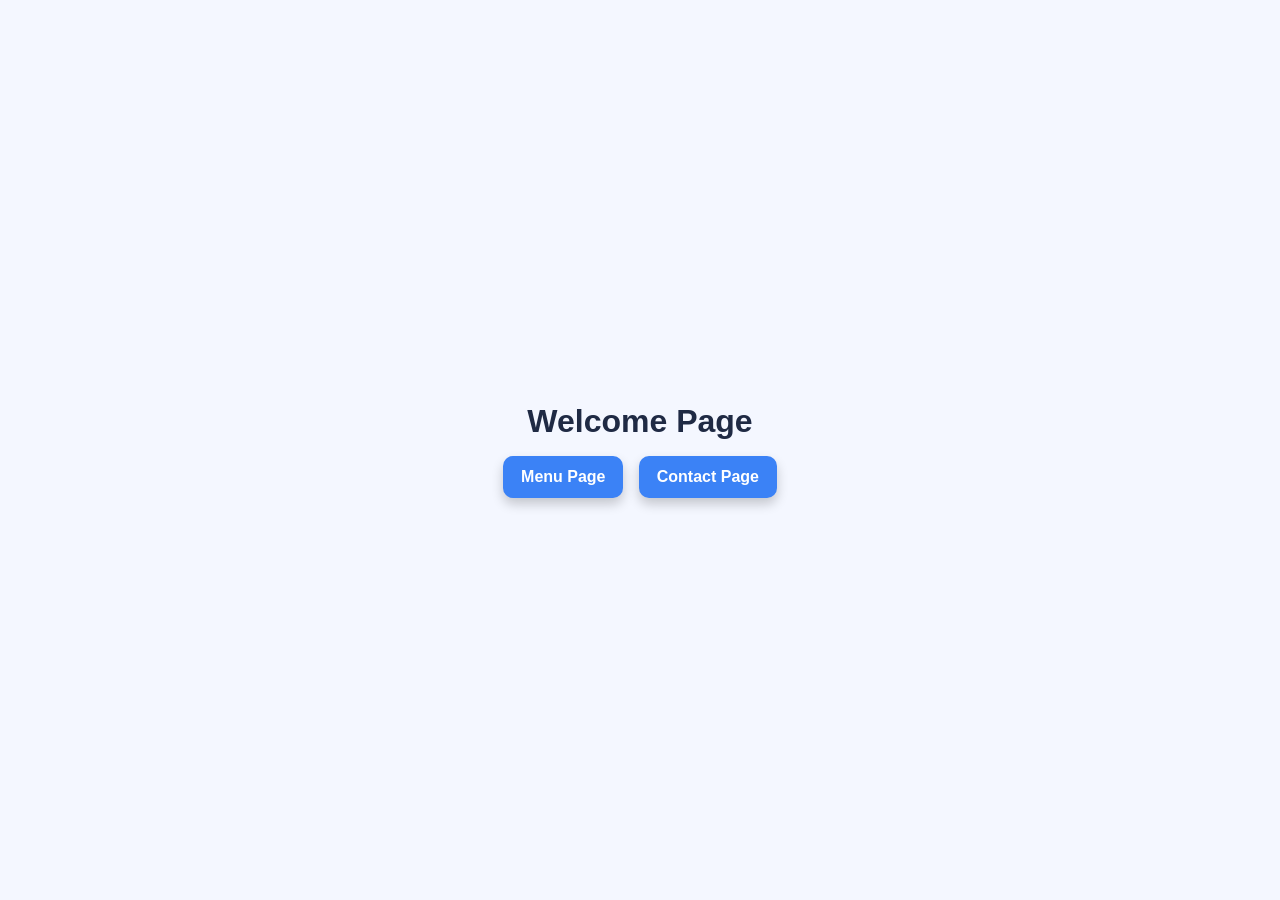
<file: index.html>
<!DOCTYPE html>
<html lang="en">
<head>
  <meta charset="UTF-8" />
  <meta name="viewport" content="width=device-width, initial-scale=1.0" />
  <title>Welcome Page</title>
  <link rel="stylesheet" href="styles.css" />
</head>
<body>
  <main class="center-page">
    <h1>Welcome Page</h1>
    <div class="button-row">
      <a class="btn-link" href="menu.html" target="_blank" rel="noopener noreferrer">Menu Page</a>
      <a class="btn-link" href="contact.html" target="_blank" rel="noopener noreferrer">Contact Page</a>
    </div>
  </main>
  <script src="script.js" defer></script>
</body>
</html>
</file>
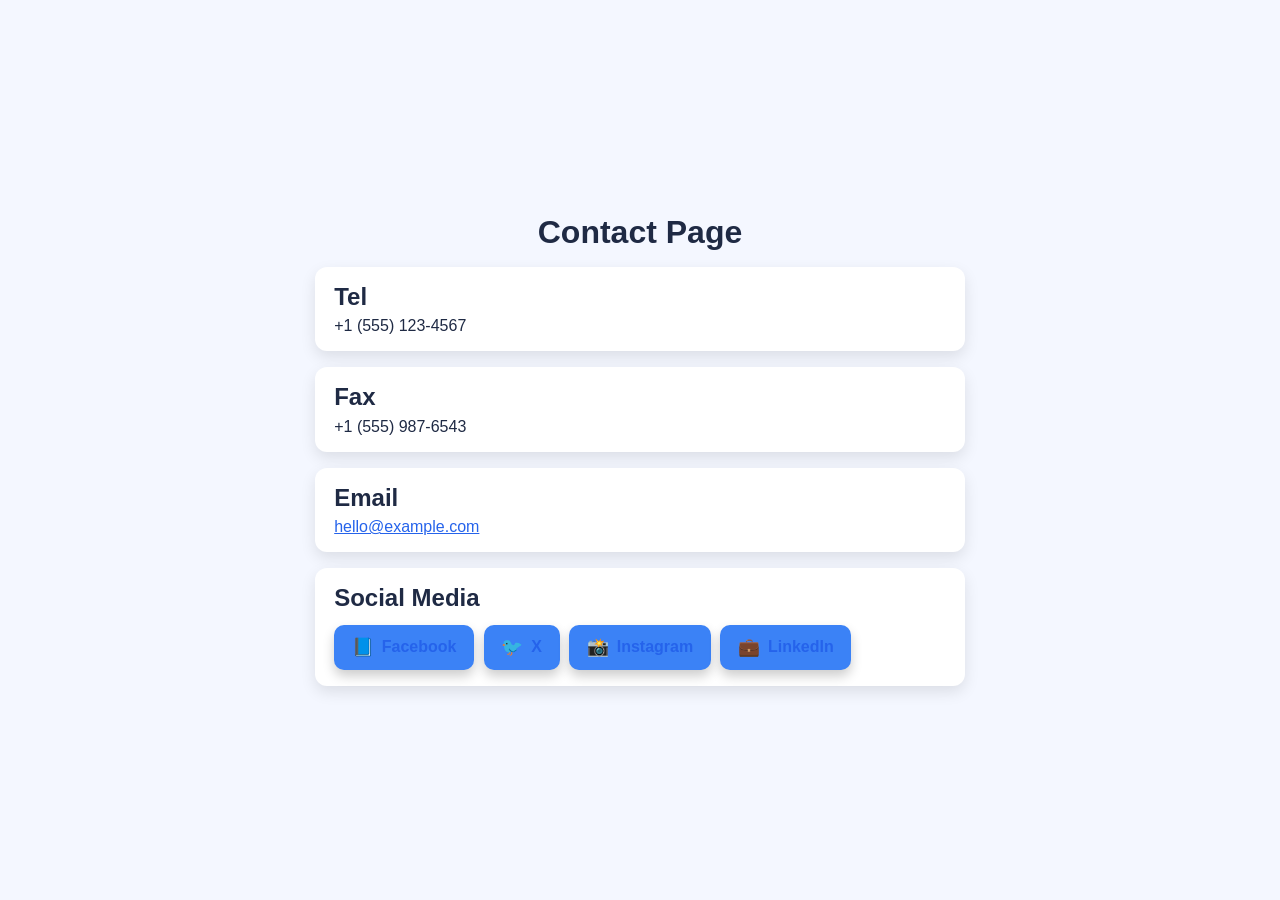
<file: contact.html>
<!DOCTYPE html>
<html lang="en">
<head>
  <meta charset="UTF-8" />
  <meta name="viewport" content="width=device-width, initial-scale=1.0" />
  <title>Contact Page</title>
  <link rel="stylesheet" href="styles.css" />
</head>
<body>
  <main class="contact-page">
    <h1>Contact Page</h1>

    <section class="contact-card">
      <h2>Tel</h2>
      <p>+1 (555) 123-4567</p>
    </section>

    <section class="contact-card">
      <h2>Fax</h2>
      <p>+1 (555) 987-6543</p>
    </section>

    <section class="contact-card">
      <h2>Email</h2>
      <p><a href="mailto:hello@example.com">hello@example.com</a></p>
    </section>

    <section class="contact-card">
      <h2>Social Media</h2>
      <div class="social-links">
        <a class="social-btn" href="https://facebook.com" target="_blank" rel="noopener noreferrer" aria-label="Facebook">
          <span class="icon" aria-hidden="true">📘</span>
          <span>Facebook</span>
        </a>
        <a class="social-btn" href="https://x.com" target="_blank" rel="noopener noreferrer" aria-label="X">
          <span class="icon" aria-hidden="true">🐦</span>
          <span>X</span>
        </a>
        <a class="social-btn" href="https://instagram.com" target="_blank" rel="noopener noreferrer" aria-label="Instagram">
          <span class="icon" aria-hidden="true">📸</span>
          <span>Instagram</span>
        </a>
        <a class="social-btn" href="https://linkedin.com" target="_blank" rel="noopener noreferrer" aria-label="LinkedIn">
          <span class="icon" aria-hidden="true">💼</span>
          <span>LinkedIn</span>
        </a>
      </div>
    </section>
  </main>
  <script src="script.js" defer></script>
</body>
</html>
</file>
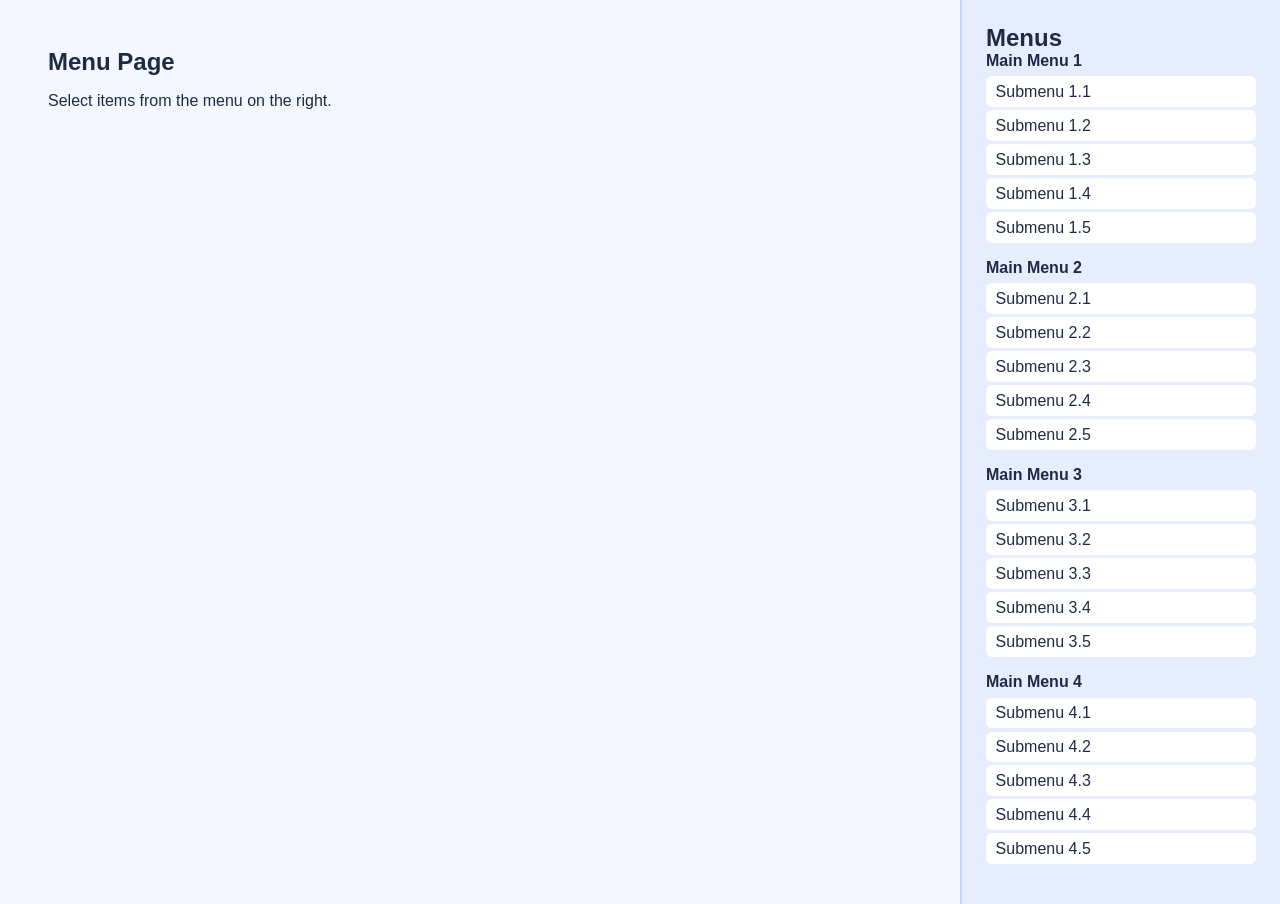
<file: menu.html>
<!DOCTYPE html>
<html lang="en">
<head>
  <meta charset="UTF-8" />
  <meta name="viewport" content="width=device-width, initial-scale=1.0" />
  <title>Menu Page</title>
  <link rel="stylesheet" href="styles.css" />
</head>
<body>
  <div class="menu-layout">
    <section class="menu-content">
      <h1>Menu Page</h1>
      <p>Select items from the menu on the right.</p>
    </section>

    <aside class="right-sidebar">
      <h2>Menus</h2>
      <ul class="menu-list">
        <li>
          <span>Main Menu 1</span>
          <ul>
            <li>Submenu 1.1</li>
            <li>Submenu 1.2</li>
            <li>Submenu 1.3</li>
            <li>Submenu 1.4</li>
            <li>Submenu 1.5</li>
          </ul>
        </li>
        <li>
          <span>Main Menu 2</span>
          <ul>
            <li>Submenu 2.1</li>
            <li>Submenu 2.2</li>
            <li>Submenu 2.3</li>
            <li>Submenu 2.4</li>
            <li>Submenu 2.5</li>
          </ul>
        </li>
        <li>
          <span>Main Menu 3</span>
          <ul>
            <li>Submenu 3.1</li>
            <li>Submenu 3.2</li>
            <li>Submenu 3.3</li>
            <li>Submenu 3.4</li>
            <li>Submenu 3.5</li>
          </ul>
        </li>
        <li>
          <span>Main Menu 4</span>
          <ul>
            <li>Submenu 4.1</li>
            <li>Submenu 4.2</li>
            <li>Submenu 4.3</li>
            <li>Submenu 4.4</li>
            <li>Submenu 4.5</li>
          </ul>
        </li>
      </ul>
    </aside>
  </div>
  <script src="script.js" defer></script>
</body>
</html>
</file>
<file: styles.css>
:root {
  --bg: #f4f7ff;
  --card: #ffffff;
  --text: #1f2a44;
  --accent: #3b82f6;
  --accent-dark: #2563eb;
  --shadow: rgba(37, 99, 235, 0.3);
}

* {
  box-sizing: border-box;
}

body {
  margin: 0;
  font-family: Arial, Helvetica, sans-serif;
  background: var(--bg);
  color: var(--text);
}

.center-page,
.contact-page {
  min-height: 100vh;
  display: flex;
  flex-direction: column;
  align-items: center;
  justify-content: center;
  gap: 1rem;
  padding: 2rem;
}

h1,
h2 {
  margin: 0;
}

.button-row {
  display: flex;
  gap: 1rem;
  flex-wrap: wrap;
}

.btn-link,
.social-btn {
  text-decoration: none;
  color: #fff;
  background: var(--accent);
  border: none;
  border-radius: 10px;
  padding: 0.75rem 1.1rem;
  font-weight: 600;
  display: inline-flex;
  align-items: center;
  gap: 0.5rem;
  cursor: pointer;
  transition: transform 0.1s ease, box-shadow 0.2s ease, background-color 0.2s ease;
  box-shadow: 0 6px 12px rgba(0, 0, 0, 0.2);
}

.btn-link:hover,
.social-btn:hover {
  background: var(--accent-dark);
  box-shadow: 0 0 10px var(--shadow), 0 0 24px var(--shadow);
}

.btn-link:active,
.social-btn:active {
  transform: translateY(2px) scale(0.99);
  box-shadow: 0 2px 6px rgba(0, 0, 0, 0.25) inset;
}

.menu-layout {
  min-height: 100vh;
  display: grid;
  grid-template-columns: 1fr 320px;
}

.menu-content {
  padding: 3rem;
}

.right-sidebar {
  background: #e6edff;
  border-left: 2px solid #c4d3ff;
  padding: 1.5rem;
}

.menu-list,
.menu-list ul {
  list-style: none;
  padding-left: 0;
  margin: 0;
}

.menu-list > li {
  margin-bottom: 1rem;
}

.menu-list > li > span {
  font-weight: 700;
  display: block;
  margin-bottom: 0.4rem;
}

.menu-list ul li {
  background: #fff;
  padding: 0.4rem 0.6rem;
  border-radius: 6px;
  margin: 0.2rem 0;
}

.contact-card {
  width: min(650px, 100%);
  background: var(--card);
  border-radius: 12px;
  padding: 1rem 1.2rem;
  box-shadow: 0 6px 15px rgba(0, 0, 0, 0.1);
}

.contact-card p {
  margin: 0.4rem 0 0;
}

.contact-card a {
  color: var(--accent-dark);
}

.social-links {
  margin-top: 0.8rem;
  display: flex;
  flex-wrap: wrap;
  gap: 0.6rem;
}

.icon {
  font-size: 1.1rem;
}

.click-emoji {
  position: absolute;
  transform: translate(-50%, -50%);
  font-size: 1.35rem;
  pointer-events: none;
  animation: emoji-pop 0.65s ease-out forwards;
  z-index: 1000;
}

@keyframes emoji-pop {
  0% {
    opacity: 0;
    transform: translate(-50%, -20%) scale(0.7);
  }

  25% {
    opacity: 1;
    transform: translate(-50%, -70%) scale(1.1);
  }

  100% {
    opacity: 0;
    transform: translate(-50%, -150%) scale(1);
  }
}
</file>
